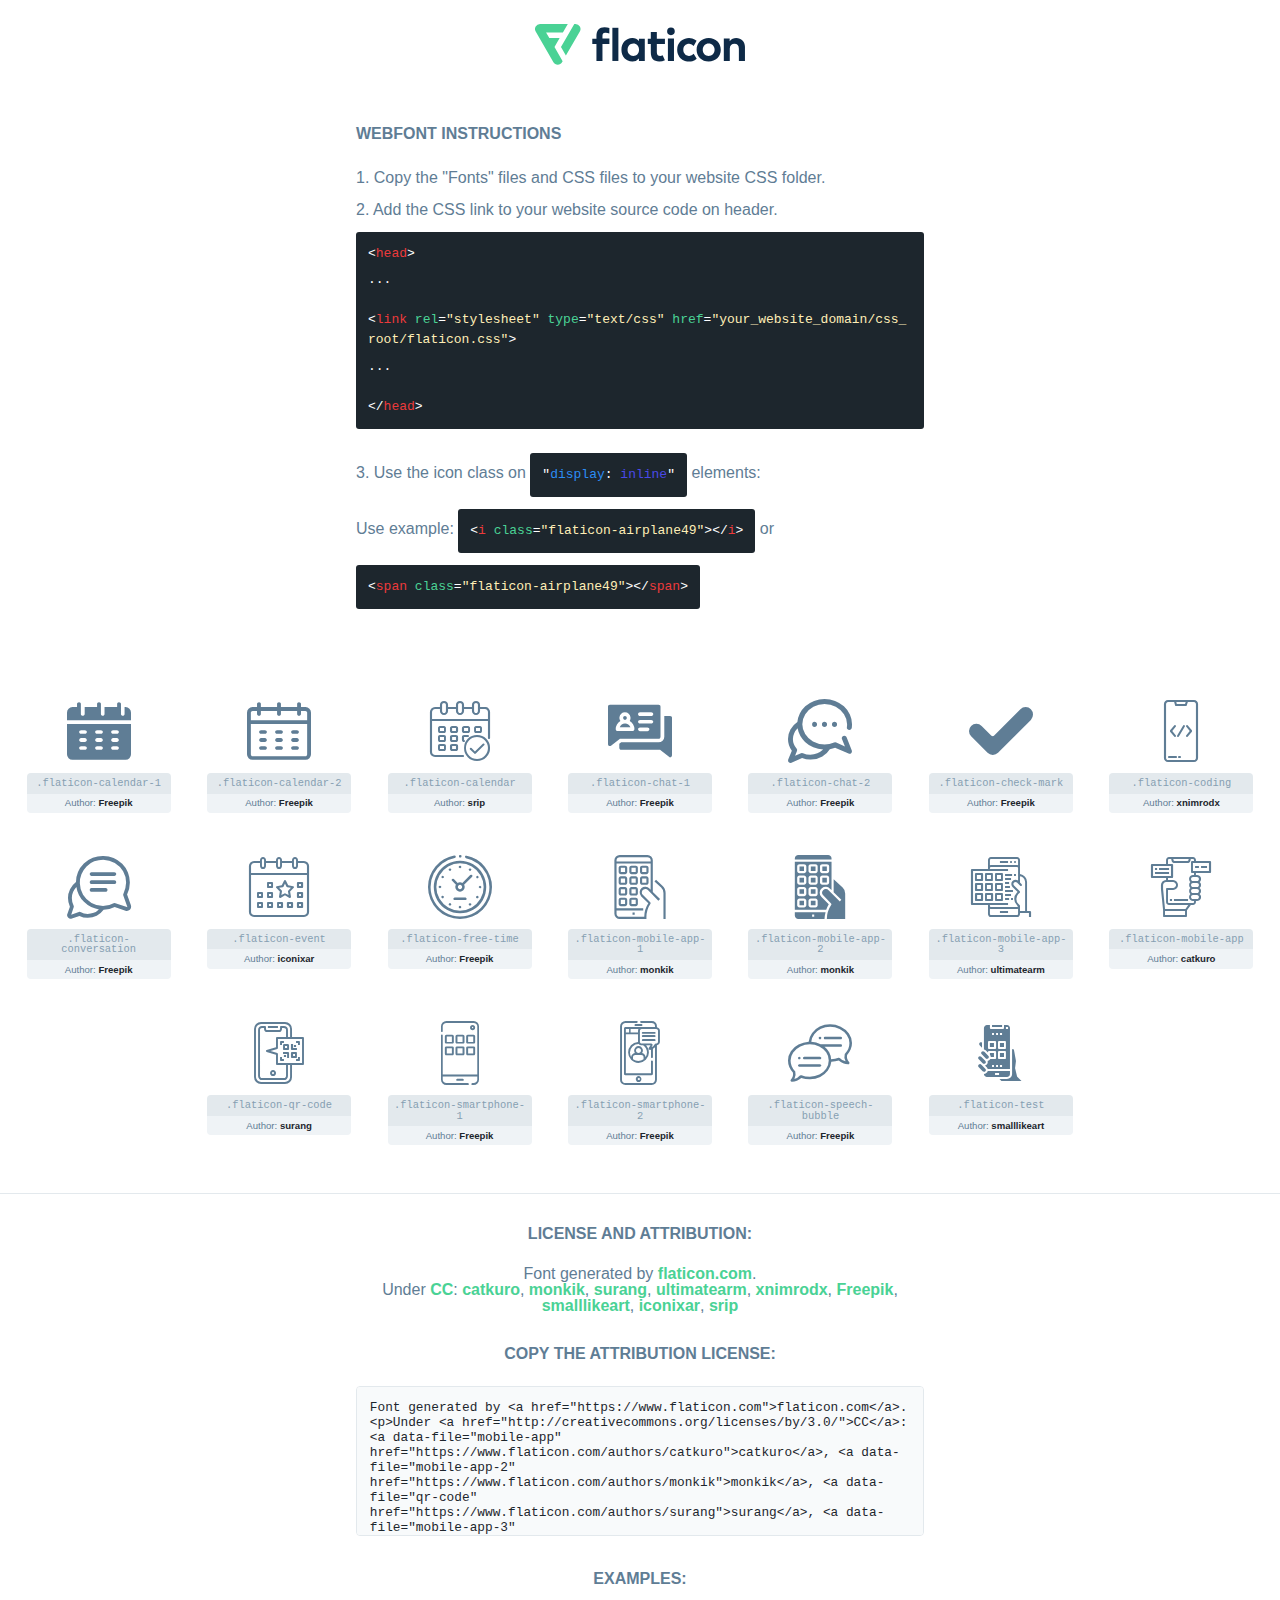
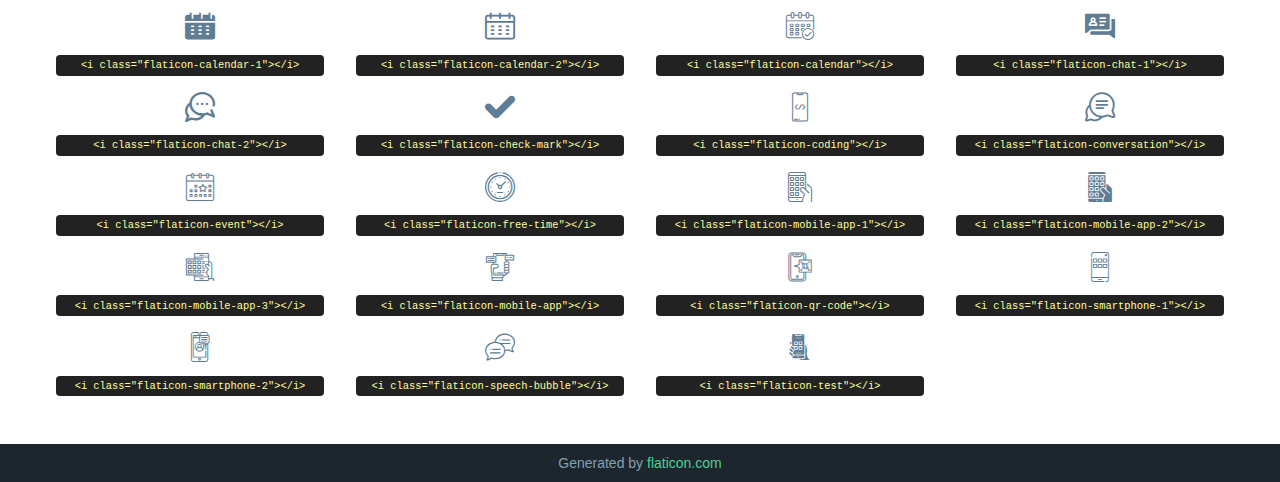
<file: assets/icons/flaticon.html>
<!DOCTYPE html>
<html lang="en">
<head>
    <title>Flaticon Webfont</title>
    <link rel="stylesheet" type="text/css" href="flaticon.css"/>
    <meta charset="UTF-8">
    <style>
        html, body, div, span, applet, object, iframe,
        h1, h2, h3, h4, h5, h6, p, blockquote, pre,
        a, abbr, acronym, address, big, cite, code,
        del, dfn, em, img, ins, kbd, q, s, samp,
        small, strike, strong, sub, sup, tt, var,
        b, u, i, center,
        dl, dt, dd, ol, ul, li,
        fieldset, form, label, legend,
        table, caption, tbody, tfoot, thead, tr, th, td,
        article, aside, canvas, details, embed,
        figure, figcaption, footer, header, hgroup,
        menu, nav, output, ruby, section, summary,
        time, mark, audio, video {
            margin: 0;
            padding: 0;
            border: 0;
            font-size: 100%;
            font: inherit;
            vertical-align: baseline;
        }

        /* HTML5 display-role reset for older browsers */
        article, aside, details, figcaption, figure,
        footer, header, hgroup, menu, nav, section {
            display: block;
        }

        body {
            line-height: 1;
        }

        ol, ul {
            list-style: none;
        }

        blockquote, q {
            quotes: none;
        }

        blockquote:before, blockquote:after,
        q:before, q:after {
            content: '';
            content: none;
        }

        table {
            border-collapse: collapse;
            border-spacing: 0;
        }

        body {
            font-family: Helvetica, Arial, sans-serif;
            font-size: 16px;
            color: #5f7d95;
        }

        a {
            color: #4AD295;
            font-weight: bold;
            text-decoration: none;
        }

        * {
            -moz-box-sizing: border-box;
            -webkit-box-sizing: border-box;
            box-sizing: border-box;
            margin: 0;
            padding: 0;
        }

        [class^="flaticon-"]:before, [class*=" flaticon-"]:before, [class^="flaticon-"]:after, [class*=" flaticon-"]:after {
            font-family: Flaticon;
            font-size: 30px;
            font-style: normal;
            margin-left: 20px;
            color: #333;
        }

        .wrapper {
            max-width: 600px;
            margin: auto;
            padding: 0 1em;
        }

        .title {
            margin-bottom: 24px;
            text-transform: uppercase;
            font-weight: bold;
        }

        header {
            text-align: center;
            padding: 24px;
        }

        header .logo {
            width: 210px;
            height: auto;
            border: none;
            display: inline-block;
        }

        header strong {
            font-size: 28px;
            font-weight: 500;
            vertical-align: middle;
        }

        .demo {
            margin: 2em auto;
            line-height: 1.25em;
        }

        .demo ul li {
            margin-bottom: 12px;
        }

        .demo ul li code {
            background-color: #1D262D;
            border-radius: 3px;
            padding: 12px;
            display: inline-block;
            color: #fff;
            font-family: Consolas, Monaco, Lucida Console, Liberation Mono, DejaVu Sans Mono, Bitstream Vera Sans Mono, Courier New, monospace;
            font-weight: lighter;
            margin-top: 12px;
            font-size: 13px;
            word-break: break-all;
        }

        .demo ul li code .red {
            color: #EC3A3B;
        }

        .demo ul li code .green {
            color: #4AD295;
        }

        .demo ul li code .yellow {
            color: #FFEEB6;
        }

        .demo ul li code .blue {
            color: #2C8CF4;
        }

        .demo ul li code .purple {
            color: #4949E7;
        }

        .demo ul li code .dots {
            margin-top: 0.5em;
            display: block;
        }

        #glyphs {
            border-bottom: 1px solid #E3E9ED;
            padding: 2em 0;
            text-align: center;
        }

        .glyph {
            display: inline-block;
            width: 9em;
            margin: 1em;
            text-align: center;
            vertical-align: top;
            background: #FFF;
        }

        .glyph .flaticon {
            padding: 10px;
            display: block;
            font-family: "Flaticon";
            font-size: 64px;
            line-height: 1;
        }

        .glyph .flaticon:before {
            font-size: 64px;
            color: #5f7d95;
            margin-left: 0;
        }

        .class-name {
            font-size: 0.65em;
            background-color: #E3E9ED;
            color: #869FB2;
            border-radius: 4px 4px 0 0;
            padding: 0.5em;
            font-family: Consolas, Monaco, Lucida Console, Liberation Mono, DejaVu Sans Mono, Bitstream Vera Sans Mono, Courier New, monospace;
        }

        .author-name {
            font-size: 0.6em;
            background-color: #EFF3F6;
            border-top: 0;
            border-radius: 0 0 4px 4px;
            padding: 0.5em;
        }

        .author-name a {
            color: #1D262D;
        }

        .class-name:last-child {
            font-size: 10px;
            color: #888;
        }

        .class-name:last-child a {
            font-size: 10px;
            color: #555;
        }

        .glyph > input {
            display: block;
            width: 100px;
            margin: 5px auto;
            text-align: center;
            font-size: 12px;
            cursor: text;
        }

        .glyph > input.icon-input {
            font-family: "Flaticon";
            font-size: 16px;
            margin-bottom: 10px;
        }

        .attribution .title {
            margin-top: 2em;
        }

        .attribution textarea {
            background-color: #F8FAFB;
            color: #1D262D;
            padding: 1em;
            border: none;
            box-shadow: none;
            border: 1px solid #E3E9ED;
            border-radius: 4px;
            resize: none;
            width: 100%;
            height: 150px;
            font-size: 0.8em;
            font-family: Consolas, Monaco, Lucida Console, Liberation Mono, DejaVu Sans Mono, Bitstream Vera Sans Mono, Courier New, monospace;
            -webkit-appearance: none;
        }

        .attribution textarea:hover {
            border-color: #CFD9E0;
        }

        .attribution textarea:focus {
            border-color: #4AD295;
        }

        .iconsuse {
            margin: 2em auto;
            text-align: center;
            max-width: 1200px;
        }

        .iconsuse:after {
            content: '';
            display: table;
            clear: both;
        }

        .iconsuse .image {
            float: left;
            width: 25%;
            padding: 0 1em;
        }

        .iconsuse .image p {
            margin-bottom: 1em;
        }

        .iconsuse .image span {
            display: block;
            font-size: 0.65em;
            background-color: #222;
            color: #fff;
            border-radius: 4px;
            padding: 0.5em;
            color: #FFFF99;
            margin-top: 1em;
            font-family: Consolas, Monaco, Lucida Console, Liberation Mono, DejaVu Sans Mono, Bitstream Vera Sans Mono, Courier New, monospace;
        }

        .flaticon:before {
            color: #5f7d95;
        }

        #footer {
            text-align: center;
            background-color: #1D262D;
            color: #869FB2;
            padding: 12px;
            font-size: 14px;
        }

        #footer a {
            font-weight: normal;
        }

        @media (max-width: 960px) {
            .iconsuse .image {
                width: 50%;
            }
        }

        .preview {
            width: 100px;
            display: inline-block;
            margin: 10px;
        }

        .preview .inner {
            display: inline-block;
            width: 100%;
            text-align: center;
            background: #f5f5f5;
            -webkit-border-radius: 3px 3px 0 0;
            -moz-border-radius: 3px 3px 0 0;
            border-radius: 3px 3px 0 0;
        }

        .preview .inner  {
            line-height: 85px;
            font-size: 40px;
            color: #333;
        }

        .label {
            display: inline-block;
            width: 100%;
            box-sizing: border-box;
            padding: 5px;
            font-size: 10px;
            font-family: Monaco, monospace;
            color: #666;
            white-space: nowrap;
            overflow: hidden;
            text-overflow: ellipsis;
            background: #ddd;
            -webkit-border-radius: 0 0 3px 3px;
            -moz-border-radius: 0 0 3px 3px;
            border-radius: 0 0 3px 3px;
            color: #666;
        }
    </style>
</head>
<body>
    <header>
        <a href="https://www.flaticon.com/" target="_blank" class="logo">
            <svg xmlns="http://www.w3.org/2000/svg" viewBox="0 0 394.3 76.5">
                <path d="M156.6,69.4H145.3V7.1h11.3Z" style="fill:#0e2a47"/>
                <path d="M206.2,69.4h-11V64.8a15.4,15.4,0,0,1-12.6,5.7c-11.6,0-20.3-9.5-20.3-22.1s8.8-22.1,20.3-22.1a15.4,15.4,0,0,1,12.6,5.8V27.5h11Zm-32.4-21c0,6.4,4.2,11.6,10.8,11.6s10.8-4.9,10.8-11.6-4.4-11.6-10.8-11.6S173.9,42,173.9,48.4Z"
                      style="fill:#0e2a47"/>
                <path d="M262.5,13.7a7.2,7.2,0,0,1-14.4,0,7.2,7.2,0,1,1,14.4,0ZM261,69.4H249.6v-42H261Z"
                      style="fill:#0e2a47"/>
                <path id="_Trazado_" data-name="&lt;Trazado&gt;"
                      d="M139.6,17.8a16.6,16.6,0,0,0-8-1.4c-3.2.4-4.9,2-4.9,5.9v5.1h13V37.5h-13v32H115.4v-32h-7.8v-10h7.8V22.2c0-9.9,5.2-16.3,15-16.3a23.4,23.4,0,0,1,9.3,1.8Z"
                      style="fill:#0e2a47"/>
                <path d="M235.1,60c-3.5,0-6.3-1.9-6.3-7.1V37.5H244v-10H228.8V15H217.5V27.5h-5.7v10h5.7V53.7c0,10.9,5.3,16.8,15.7,16.8A22.9,22.9,0,0,0,244,68l-4.3-9.1A12.3,12.3,0,0,1,235.1,60Z"
                      style="fill:#0e2a47"/>
                <path d="M348.9,48.4c0,12.6-9.7,22.1-22.7,22.1s-22.7-9.4-22.7-22.1,9.6-22.1,22.7-22.1S348.9,35.8,348.9,48.4Zm-33.9,0c0,6.8,4.8,11.6,11.1,11.6s11.2-4.8,11.2-11.6-4.8-11.6-11.2-11.6S315.1,41.6,315.1,48.4Z"
                      style="fill:#0e2a47"/>
                <path d="M394.3,42.7V69.4H382.9V46.3c0-6.1-3-9.4-8.2-9.4s-8.9,3.2-8.9,9.5v23H354.6v-42h11v4.9c3-4.5,7.6-6.1,12.3-6.1C387.5,26.3,394.3,33,394.3,42.7Z"
                      style="fill:#0e2a47"/>
                <path d="M298,55.7h0a12.4,12.4,0,0,1-8.2,4.2h-.9l-1.8-.2a10,10,0,0,1-7.4-5.6,13.2,13.2,0,0,1-1.2-5.8,13,13,0,0,1,1.3-5.9,10.1,10.1,0,0,1,7.5-5.5h2.4a11.7,11.7,0,0,1,8.3,4.2l5.5-9.6a19.9,19.9,0,0,0-8.1-4.3,23.4,23.4,0,0,0-6.1-.8,25.2,25.2,0,0,0-7.5,1.1,20.9,20.9,0,0,0-8,4.6,21.9,21.9,0,0,0-6.8,16.4,21.9,21.9,0,0,0,6.7,16.3,20.9,20.9,0,0,0,8,4.6,25.2,25.2,0,0,0,7.7,1.2,23.6,23.6,0,0,0,6.2-.8,20,20,0,0,0,8.1-4.4Z"
                      style="fill:#0e2a47"/>
                <path d="M46.3,26.5H26.9L20.8,16H52.4L61.6,0H9.4A9.3,9.3,0,0,0,1.3,4.7a9.3,9.3,0,0,0,0,9.4L34.6,71.8a9.4,9.4,0,0,0,16.2,0l1.1-1.9L36.6,43.3Z"
                      style="fill:#4ad295"/>
                <path d="M84.2,4.7A9.3,9.3,0,0,0,76.1,0H73.8l-25,43.3,9.2,16L84.2,14A9.3,9.3,0,0,0,84.2,4.7Z"
                      style="fill:#4ad295"/>
            </svg>
        </a>
    </header>
    <section class="demo wrapper">

        <p class="title">Webfont Instructions</p>

        <ul>
            <li>
                <span class="num">1. </span>Copy the "Fonts" files and CSS files to your website CSS folder.
            </li>
            <li>
                <span class="num">2. </span>Add the CSS link to your website source code on header.
                <code class="big">
                    &lt;<span class="red">head</span>&gt;
                    <br/><span class="dots">...</span>
                    <br/>&lt;<span class="red">link</span> <span class="green">rel</span>=<span
                        class="yellow">"stylesheet"</span> <span class="green">type</span>=<span
                        class="yellow">"text/css"</span> <span class="green">href</span>=<span class="yellow">"your_website_domain/css_root/flaticon.css"</span>&gt;
                    <br/><span class="dots">...</span>
                    <br/>&lt;/<span class="red">head</span>&gt;
                </code>
            </li>

            <li>
                <p>
                    <span class="num">3. </span>Use the icon class on <code>"<span class="blue">display</span>:<span
                        class="purple"> inline</span>"</code> elements:
                    <br/>
                    Use example: <code>&lt;<span class="red">i</span> <span class="green">class</span>=<span class="yellow">&quot;flaticon-airplane49&quot;</span>&gt;&lt;/<span
                        class="red">i</span>&gt;</code> or <code>&lt;<span class="red">span</span> <span
                        class="green">class</span>=<span class="yellow">&quot;flaticon-airplane49&quot;</span>&gt;&lt;/<span
                        class="red">span</span>&gt;</code>
            </li>
        </ul>

    </section>
    <section id="glyphs">
            <div class="glyph">
                <i class="flaticon flaticon-calendar-1"></i>
                <div class="class-name">.flaticon-calendar-1</div>
                <div class="author-name">Author: <a data-file="calendar-1" href="http://www.freepik.com">Freepik</a> </div>
            </div>

            <div class="glyph">
                <i class="flaticon flaticon-calendar-2"></i>
                <div class="class-name">.flaticon-calendar-2</div>
                <div class="author-name">Author: <a data-file="calendar-2" href="http://www.freepik.com">Freepik</a> </div>
            </div>

            <div class="glyph">
                <i class="flaticon flaticon-calendar"></i>
                <div class="class-name">.flaticon-calendar</div>
                <div class="author-name">Author: <a data-file="calendar" href="https://www.flaticon.com/authors/srip">srip</a> </div>
            </div>

            <div class="glyph">
                <i class="flaticon flaticon-chat-1"></i>
                <div class="class-name">.flaticon-chat-1</div>
                <div class="author-name">Author: <a data-file="chat-1" href="http://www.freepik.com">Freepik</a> </div>
            </div>

            <div class="glyph">
                <i class="flaticon flaticon-chat-2"></i>
                <div class="class-name">.flaticon-chat-2</div>
                <div class="author-name">Author: <a data-file="chat-2" href="http://www.freepik.com">Freepik</a> </div>
            </div>

            <div class="glyph">
                <i class="flaticon flaticon-check-mark"></i>
                <div class="class-name">.flaticon-check-mark</div>
                <div class="author-name">Author: <a data-file="check-mark" href="http://www.freepik.com">Freepik</a> </div>
            </div>

            <div class="glyph">
                <i class="flaticon flaticon-coding"></i>
                <div class="class-name">.flaticon-coding</div>
                <div class="author-name">Author: <a data-file="coding" href="https://www.flaticon.com/authors/xnimrodx">xnimrodx</a> </div>
            </div>

            <div class="glyph">
                <i class="flaticon flaticon-conversation"></i>
                <div class="class-name">.flaticon-conversation</div>
                <div class="author-name">Author: <a data-file="conversation" href="http://www.freepik.com">Freepik</a> </div>
            </div>

            <div class="glyph">
                <i class="flaticon flaticon-event"></i>
                <div class="class-name">.flaticon-event</div>
                <div class="author-name">Author: <a data-file="event" href="https://www.flaticon.com/authors/iconixar">iconixar</a> </div>
            </div>

            <div class="glyph">
                <i class="flaticon flaticon-free-time"></i>
                <div class="class-name">.flaticon-free-time</div>
                <div class="author-name">Author: <a data-file="free-time" href="http://www.freepik.com">Freepik</a> </div>
            </div>

            <div class="glyph">
                <i class="flaticon flaticon-mobile-app-1"></i>
                <div class="class-name">.flaticon-mobile-app-1</div>
                <div class="author-name">Author: <a data-file="mobile-app-1" href="https://www.flaticon.com/authors/monkik">monkik</a> </div>
            </div>

            <div class="glyph">
                <i class="flaticon flaticon-mobile-app-2"></i>
                <div class="class-name">.flaticon-mobile-app-2</div>
                <div class="author-name">Author: <a data-file="mobile-app-2" href="https://www.flaticon.com/authors/monkik">monkik</a> </div>
            </div>

            <div class="glyph">
                <i class="flaticon flaticon-mobile-app-3"></i>
                <div class="class-name">.flaticon-mobile-app-3</div>
                <div class="author-name">Author: <a data-file="mobile-app-3" href="https://www.flaticon.com/authors/ultimatearm">ultimatearm</a> </div>
            </div>

            <div class="glyph">
                <i class="flaticon flaticon-mobile-app"></i>
                <div class="class-name">.flaticon-mobile-app</div>
                <div class="author-name">Author: <a data-file="mobile-app" href="https://www.flaticon.com/authors/catkuro">catkuro</a> </div>
            </div>

            <div class="glyph">
                <i class="flaticon flaticon-qr-code"></i>
                <div class="class-name">.flaticon-qr-code</div>
                <div class="author-name">Author: <a data-file="qr-code" href="https://www.flaticon.com/authors/surang">surang</a> </div>
            </div>

            <div class="glyph">
                <i class="flaticon flaticon-smartphone-1"></i>
                <div class="class-name">.flaticon-smartphone-1</div>
                <div class="author-name">Author: <a data-file="smartphone-1" href="http://www.freepik.com">Freepik</a> </div>
            </div>

            <div class="glyph">
                <i class="flaticon flaticon-smartphone-2"></i>
                <div class="class-name">.flaticon-smartphone-2</div>
                <div class="author-name">Author: <a data-file="smartphone-2" href="http://www.freepik.com">Freepik</a> </div>
            </div>

            <div class="glyph">
                <i class="flaticon flaticon-speech-bubble"></i>
                <div class="class-name">.flaticon-speech-bubble</div>
                <div class="author-name">Author: <a data-file="speech-bubble" href="http://www.freepik.com">Freepik</a> </div>
            </div>

            <div class="glyph">
                <i class="flaticon flaticon-test"></i>
                <div class="class-name">.flaticon-test</div>
                <div class="author-name">Author: <a data-file="test" href="https://www.flaticon.com/authors/smalllikeart">smalllikeart</a> </div>
            </div>

    </section>

    <section class="attribution wrapper"   style="text-align:center;">

        <div class="title">License and attribution:</div><div class="attrDiv">Font generated by <a href="https://www.flaticon.com">flaticon.com</a>. <div><p>Under <a href="http://creativecommons.org/licenses/by/3.0/">CC</a>: <a data-file="mobile-app" href="https://www.flaticon.com/authors/catkuro">catkuro</a>, <a data-file="mobile-app-2" href="https://www.flaticon.com/authors/monkik">monkik</a>, <a data-file="qr-code" href="https://www.flaticon.com/authors/surang">surang</a>, <a data-file="mobile-app-3" href="https://www.flaticon.com/authors/ultimatearm">ultimatearm</a>, <a data-file="coding" href="https://www.flaticon.com/authors/xnimrodx">xnimrodx</a>, <a data-file="check-mark" href="http://www.freepik.com">Freepik</a>, <a data-file="test" href="https://www.flaticon.com/authors/smalllikeart">smalllikeart</a>, <a data-file="event" href="https://www.flaticon.com/authors/iconixar">iconixar</a>, <a data-file="calendar" href="https://www.flaticon.com/authors/srip">srip</a></p>  </div>
        </div>
        <div class="title">Copy the Attribution License:</div>

        <textarea onclick="this.focus();this.select();">Font generated by &lt;a href=&quot;https://www.flaticon.com&quot;&gt;flaticon.com&lt;/a&gt;. <p>Under <a href="http://creativecommons.org/licenses/by/3.0/">CC</a>: <a data-file="mobile-app" href="https://www.flaticon.com/authors/catkuro">catkuro</a>, <a data-file="mobile-app-2" href="https://www.flaticon.com/authors/monkik">monkik</a>, <a data-file="qr-code" href="https://www.flaticon.com/authors/surang">surang</a>, <a data-file="mobile-app-3" href="https://www.flaticon.com/authors/ultimatearm">ultimatearm</a>, <a data-file="coding" href="https://www.flaticon.com/authors/xnimrodx">xnimrodx</a>, <a data-file="check-mark" href="http://www.freepik.com">Freepik</a>, <a data-file="test" href="https://www.flaticon.com/authors/smalllikeart">smalllikeart</a>, <a data-file="event" href="https://www.flaticon.com/authors/iconixar">iconixar</a>, <a data-file="calendar" href="https://www.flaticon.com/authors/srip">srip</a></p> 
        </textarea>

    </section>

    <section class="iconsuse">

        <div class="title">Examples:</div>
            <div class="image">
                <p>
                    <i class="flaticon flaticon-calendar-1"></i>
                    <span>&lt;i class=&quot;flaticon-calendar-1&quot;&gt;&lt;/i&gt;</span>
                </p>
            </div>
            <div class="image">
                <p>
                    <i class="flaticon flaticon-calendar-2"></i>
                    <span>&lt;i class=&quot;flaticon-calendar-2&quot;&gt;&lt;/i&gt;</span>
                </p>
            </div>
            <div class="image">
                <p>
                    <i class="flaticon flaticon-calendar"></i>
                    <span>&lt;i class=&quot;flaticon-calendar&quot;&gt;&lt;/i&gt;</span>
                </p>
            </div>
            <div class="image">
                <p>
                    <i class="flaticon flaticon-chat-1"></i>
                    <span>&lt;i class=&quot;flaticon-chat-1&quot;&gt;&lt;/i&gt;</span>
                </p>
            </div>
            <div class="image">
                <p>
                    <i class="flaticon flaticon-chat-2"></i>
                    <span>&lt;i class=&quot;flaticon-chat-2&quot;&gt;&lt;/i&gt;</span>
                </p>
            </div>
            <div class="image">
                <p>
                    <i class="flaticon flaticon-check-mark"></i>
                    <span>&lt;i class=&quot;flaticon-check-mark&quot;&gt;&lt;/i&gt;</span>
                </p>
            </div>
            <div class="image">
                <p>
                    <i class="flaticon flaticon-coding"></i>
                    <span>&lt;i class=&quot;flaticon-coding&quot;&gt;&lt;/i&gt;</span>
                </p>
            </div>
            <div class="image">
                <p>
                    <i class="flaticon flaticon-conversation"></i>
                    <span>&lt;i class=&quot;flaticon-conversation&quot;&gt;&lt;/i&gt;</span>
                </p>
            </div>
            <div class="image">
                <p>
                    <i class="flaticon flaticon-event"></i>
                    <span>&lt;i class=&quot;flaticon-event&quot;&gt;&lt;/i&gt;</span>
                </p>
            </div>
            <div class="image">
                <p>
                    <i class="flaticon flaticon-free-time"></i>
                    <span>&lt;i class=&quot;flaticon-free-time&quot;&gt;&lt;/i&gt;</span>
                </p>
            </div>
            <div class="image">
                <p>
                    <i class="flaticon flaticon-mobile-app-1"></i>
                    <span>&lt;i class=&quot;flaticon-mobile-app-1&quot;&gt;&lt;/i&gt;</span>
                </p>
            </div>
            <div class="image">
                <p>
                    <i class="flaticon flaticon-mobile-app-2"></i>
                    <span>&lt;i class=&quot;flaticon-mobile-app-2&quot;&gt;&lt;/i&gt;</span>
                </p>
            </div>
            <div class="image">
                <p>
                    <i class="flaticon flaticon-mobile-app-3"></i>
                    <span>&lt;i class=&quot;flaticon-mobile-app-3&quot;&gt;&lt;/i&gt;</span>
                </p>
            </div>
            <div class="image">
                <p>
                    <i class="flaticon flaticon-mobile-app"></i>
                    <span>&lt;i class=&quot;flaticon-mobile-app&quot;&gt;&lt;/i&gt;</span>
                </p>
            </div>
            <div class="image">
                <p>
                    <i class="flaticon flaticon-qr-code"></i>
                    <span>&lt;i class=&quot;flaticon-qr-code&quot;&gt;&lt;/i&gt;</span>
                </p>
            </div>
            <div class="image">
                <p>
                    <i class="flaticon flaticon-smartphone-1"></i>
                    <span>&lt;i class=&quot;flaticon-smartphone-1&quot;&gt;&lt;/i&gt;</span>
                </p>
            </div>
            <div class="image">
                <p>
                    <i class="flaticon flaticon-smartphone-2"></i>
                    <span>&lt;i class=&quot;flaticon-smartphone-2&quot;&gt;&lt;/i&gt;</span>
                </p>
            </div>
            <div class="image">
                <p>
                    <i class="flaticon flaticon-speech-bubble"></i>
                    <span>&lt;i class=&quot;flaticon-speech-bubble&quot;&gt;&lt;/i&gt;</span>
                </p>
            </div>
            <div class="image">
                <p>
                    <i class="flaticon flaticon-test"></i>
                    <span>&lt;i class=&quot;flaticon-test&quot;&gt;&lt;/i&gt;</span>
                </p>
            </div>
        </div>

    </section>

    <div id="footer">
        <div>Generated by <a href="https://www.flaticon.com">flaticon.com</a>
        </div>
    </div>

</body>
</html>
</file>
<file: assets/icons/flaticon.css>
@font-face {
    font-family: "flaticon";
    src: url("./flaticon.ttf?b2a984ab838e4608a09d39a7ac856192") format("truetype"),
url("./flaticon.woff?b2a984ab838e4608a09d39a7ac856192") format("woff"),
url("./flaticon.woff2?b2a984ab838e4608a09d39a7ac856192") format("woff2"),
url("./flaticon.eot?b2a984ab838e4608a09d39a7ac856192#iefix") format("embedded-opentype"),
url("./flaticon.svg?b2a984ab838e4608a09d39a7ac856192#flaticon") format("svg");
}

i[class^="flaticon-"]:before, i[class*=" flaticon-"]:before {
    font-family: flaticon !important;
    font-style: normal;
    font-weight: normal !important;
    font-variant: normal;
    text-transform: none;
    line-height: 1;
    -webkit-font-smoothing: antialiased;
    -moz-osx-font-smoothing: grayscale;
}

.flaticon-calendar-1:before {
    content: "\f101";
}
.flaticon-calendar-2:before {
    content: "\f102";
}
.flaticon-calendar:before {
    content: "\f103";
}
.flaticon-chat-1:before {
    content: "\f104";
}
.flaticon-chat-2:before {
    content: "\f105";
}
.flaticon-check-mark:before {
    content: "\f106";
}
.flaticon-coding:before {
    content: "\f107";
}
.flaticon-conversation:before {
    content: "\f108";
}
.flaticon-event:before {
    content: "\f109";
}
.flaticon-free-time:before {
    content: "\f10a";
}
.flaticon-mobile-app-1:before {
    content: "\f10b";
}
.flaticon-mobile-app-2:before {
    content: "\f10c";
}
.flaticon-mobile-app-3:before {
    content: "\f10d";
}
.flaticon-mobile-app:before {
    content: "\f10e";
}
.flaticon-qr-code:before {
    content: "\f10f";
}
.flaticon-smartphone-1:before {
    content: "\f110";
}
.flaticon-smartphone-2:before {
    content: "\f111";
}
.flaticon-speech-bubble:before {
    content: "\f112";
}
.flaticon-test:before {
    content: "\f113";
}
</file>
